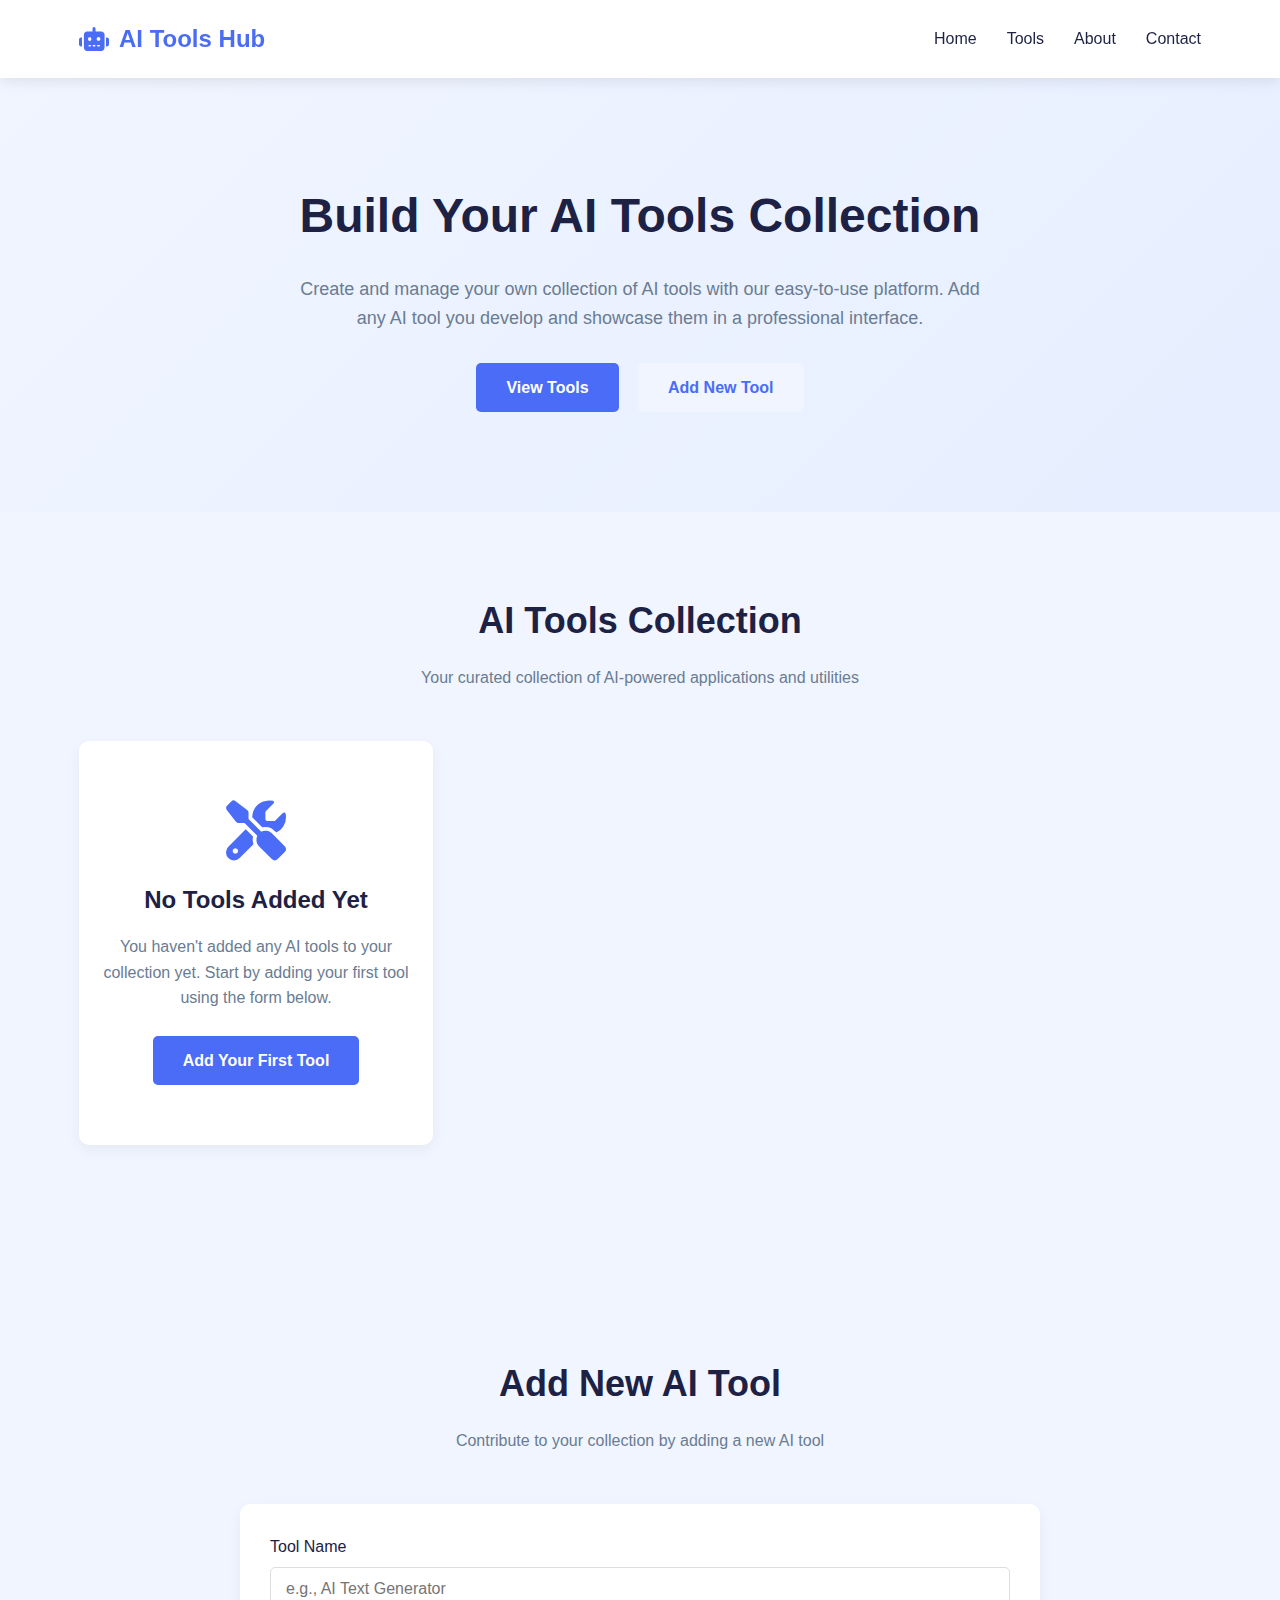
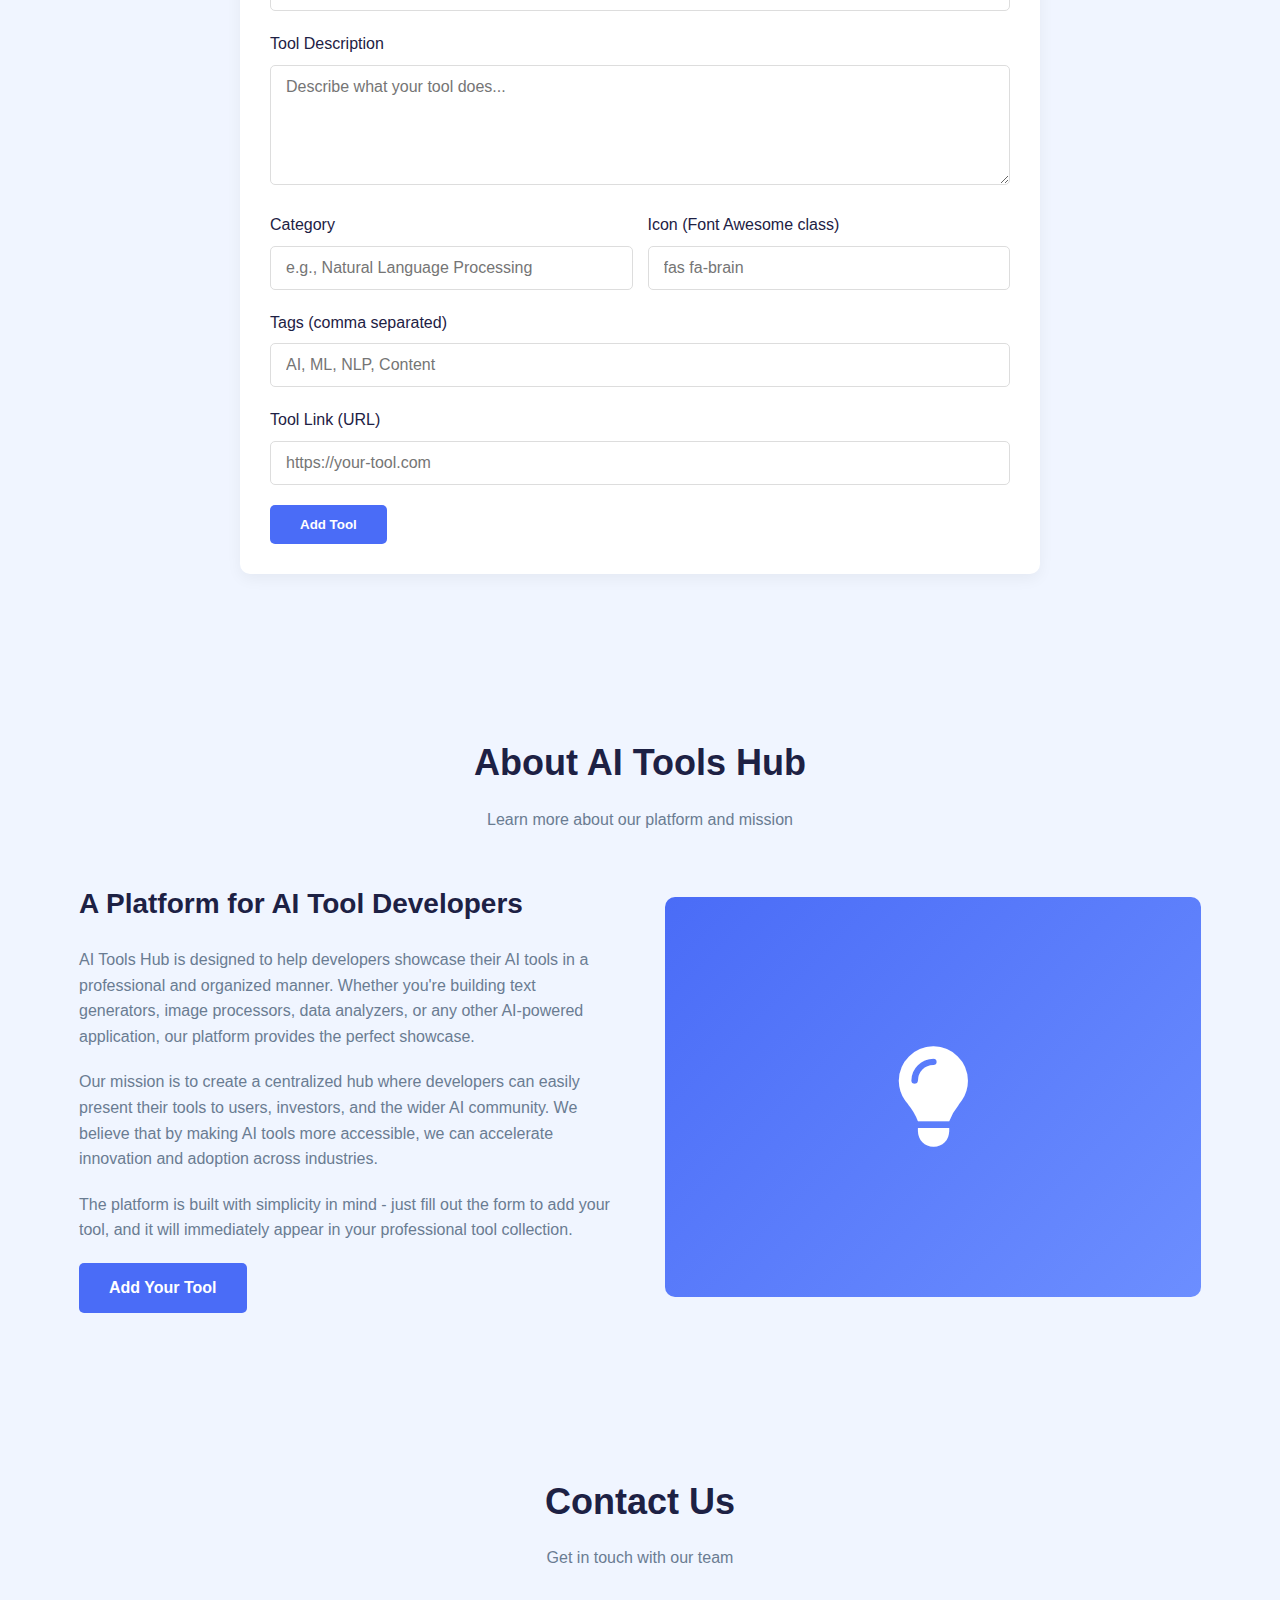
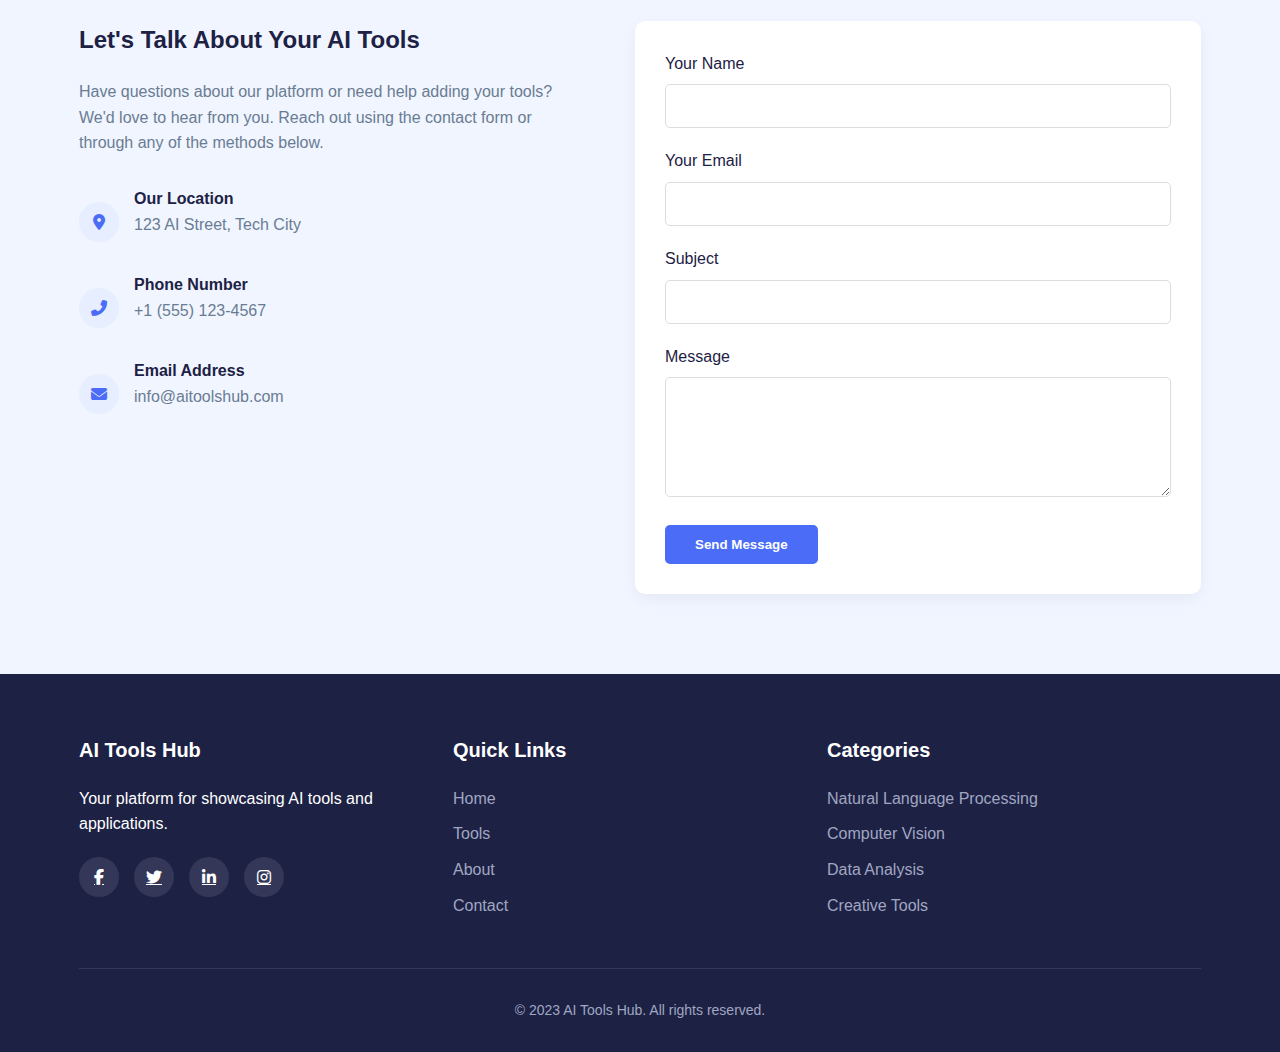
<file: deepseek_html_20251105_b201bc.html>
<!DOCTYPE html>
<html lang="en">
<head>
    <meta charset="UTF-8">
    <meta name="viewport" content="width=device-width, initial-scale=1.0">
    <title>AI Tools Hub - Platform</title>
    <link rel="stylesheet" href="https://cdnjs.cloudflare.com/ajax/libs/font-awesome/6.4.0/css/all.min.css">
    <style>
        * {
            margin: 0;
            padding: 0;
            box-sizing: border-box;
            font-family: 'Segoe UI', Tahoma, Geneva, Verdana, sans-serif;
        }

        :root {
            --primary: #4a6cf7;
            --secondary: #6a7c92;
            --dark: #1d2144;
            --light: #f5f8ff;
            --success: #34c759;
            --warning: #ff9500;
            --danger: #ff3b30;
        }

        body {
            background-color: #f0f5ff;
            color: var(--dark);
            line-height: 1.6;
        }

        .container {
            width: 90%;
            max-width: 1200px;
            margin: 0 auto;
            padding: 0 15px;
        }

        /* Header Styles */
        header {
            background-color: white;
            box-shadow: 0 2px 15px rgba(0, 0, 0, 0.1);
            position: sticky;
            top: 0;
            z-index: 1000;
        }

        nav {
            display: flex;
            justify-content: space-between;
            align-items: center;
            padding: 20px 0;
        }

        .logo {
            font-size: 24px;
            font-weight: 700;
            color: var(--primary);
            display: flex;
            align-items: center;
        }

        .logo i {
            margin-right: 10px;
        }

        .nav-links {
            display: flex;
            list-style: none;
        }

        .nav-links li {
            margin-left: 30px;
        }

        .nav-links a {
            text-decoration: none;
            color: var(--dark);
            font-weight: 500;
            transition: color 0.3s;
        }

        .nav-links a:hover {
            color: var(--primary);
        }

        .mobile-menu {
            display: none;
            font-size: 24px;
            cursor: pointer;
        }

        /* Hero Section */
        .hero {
            padding: 100px 0;
            background: linear-gradient(135deg, #f0f5ff 0%, #e6eeff 100%);
            text-align: center;
        }

        .hero h1 {
            font-size: 48px;
            margin-bottom: 20px;
            color: var(--dark);
        }

        .hero p {
            font-size: 18px;
            color: var(--secondary);
            max-width: 700px;
            margin: 0 auto 30px;
        }

        .btn {
            display: inline-block;
            padding: 12px 30px;
            background-color: var(--primary);
            color: white;
            border-radius: 5px;
            text-decoration: none;
            font-weight: 600;
            transition: all 0.3s;
            border: none;
            cursor: pointer;
        }

        .btn:hover {
            background-color: #3a5ce5;
            transform: translateY(-2px);
            box-shadow: 0 5px 15px rgba(74, 108, 247, 0.3);
        }

        .btn-secondary {
            background-color: #f0f5ff;
            color: var(--primary);
        }

        .btn-secondary:hover {
            background-color: #e6eeff;
        }

        /* Section Styles */
        section {
            padding: 80px 0;
        }

        .section-title {
            text-align: center;
            margin-bottom: 50px;
        }

        .section-title h2 {
            font-size: 36px;
            color: var(--dark);
            margin-bottom: 15px;
        }

        .section-title p {
            color: var(--secondary);
            max-width: 600px;
            margin: 0 auto;
        }

        /* Tools Section */
        .tools-grid {
            display: grid;
            grid-template-columns: repeat(auto-fill, minmax(300px, 1fr));
            gap: 30px;
            margin-bottom: 50px;
        }

        .tool-card {
            background-color: white;
            border-radius: 10px;
            overflow: hidden;
            box-shadow: 0 5px 15px rgba(0, 0, 0, 0.05);
            transition: transform 0.3s, box-shadow 0.3s;
            display: flex;
            flex-direction: column;
        }

        .tool-card:hover {
            transform: translateY(-5px);
            box-shadow: 0 15px 30px rgba(0, 0, 0, 0.1);
        }

        .tool-img {
            height: 180px;
            background: linear-gradient(135deg, var(--primary) 0%, #6c8eff 100%);
            display: flex;
            align-items: center;
            justify-content: center;
            color: white;
            font-size: 50px;
        }

        .tool-content {
            padding: 25px;
            flex-grow: 1;
            display: flex;
            flex-direction: column;
        }

        .tool-content h3 {
            font-size: 20px;
            margin-bottom: 10px;
            color: var(--dark);
        }

        .tool-content p {
            color: var(--secondary);
            margin-bottom: 20px;
            font-size: 14px;
            flex-grow: 1;
        }

        .tool-tags {
            display: flex;
            flex-wrap: wrap;
            gap: 8px;
            margin-bottom: 15px;
        }

        .tool-tag {
            background-color: #e6eeff;
            color: var(--primary);
            padding: 5px 10px;
            border-radius: 20px;
            font-size: 12px;
            font-weight: 500;
        }

        .empty-state {
            text-align: center;
            padding: 60px 20px;
            background-color: white;
            border-radius: 10px;
            box-shadow: 0 5px 15px rgba(0, 0, 0, 0.05);
        }

        .empty-state i {
            font-size: 60px;
            color: var(--primary);
            margin-bottom: 20px;
        }

        .empty-state h3 {
            font-size: 24px;
            margin-bottom: 15px;
            color: var(--dark);
        }

        .empty-state p {
            color: var(--secondary);
            max-width: 500px;
            margin: 0 auto 25px;
        }

        /* Add Tool Form */
        .add-tool-form {
            background-color: white;
            border-radius: 10px;
            padding: 30px;
            box-shadow: 0 5px 15px rgba(0, 0, 0, 0.05);
            max-width: 800px;
            margin: 0 auto;
        }

        .form-group {
            margin-bottom: 20px;
        }

        .form-group label {
            display: block;
            margin-bottom: 8px;
            font-weight: 500;
            color: var(--dark);
        }

        .form-control {
            width: 100%;
            padding: 12px 15px;
            border: 1px solid #ddd;
            border-radius: 5px;
            font-size: 16px;
            transition: border 0.3s;
        }

        .form-control:focus {
            border-color: var(--primary);
            outline: none;
        }

        textarea.form-control {
            min-height: 120px;
            resize: vertical;
        }

        .form-row {
            display: flex;
            gap: 15px;
        }

        .form-row .form-group {
            flex: 1;
        }

        /* About Section */
        .about-content {
            display: flex;
            align-items: center;
            gap: 50px;
        }

        .about-text {
            flex: 1;
        }

        .about-text h3 {
            font-size: 28px;
            margin-bottom: 20px;
            color: var(--dark);
        }

        .about-text p {
            margin-bottom: 20px;
            color: var(--secondary);
        }

        .about-image {
            flex: 1;
            background: linear-gradient(135deg, var(--primary) 0%, #6c8eff 100%);
            height: 400px;
            border-radius: 10px;
            display: flex;
            align-items: center;
            justify-content: center;
            color: white;
            font-size: 100px;
        }

        /* Contact Section */
        .contact-content {
            display: flex;
            gap: 50px;
        }

        .contact-info {
            flex: 1;
        }

        .contact-info h3 {
            font-size: 24px;
            margin-bottom: 20px;
            color: var(--dark);
        }

        .contact-info p {
            margin-bottom: 20px;
            color: var(--secondary);
        }

        .contact-details {
            margin-top: 30px;
        }

        .contact-item {
            display: flex;
            align-items: center;
            margin-bottom: 15px;
        }

        .contact-item i {
            width: 40px;
            height: 40px;
            background-color: #e6eeff;
            color: var(--primary);
            border-radius: 50%;
            display: flex;
            align-items: center;
            justify-content: center;
            margin-right: 15px;
        }

        .contact-form {
            flex: 1;
            background-color: white;
            border-radius: 10px;
            padding: 30px;
            box-shadow: 0 5px 15px rgba(0, 0, 0, 0.05);
        }

        /* Footer */
        footer {
            background-color: var(--dark);
            color: white;
            padding: 60px 0 30px;
        }

        .footer-content {
            display: flex;
            justify-content: space-between;
            margin-bottom: 40px;
        }

        .footer-column {
            flex: 1;
        }

        .footer-column h3 {
            font-size: 20px;
            margin-bottom: 20px;
            color: white;
        }

        .footer-links {
            list-style: none;
        }

        .footer-links li {
            margin-bottom: 10px;
        }

        .footer-links a {
            color: #a0a7c2;
            text-decoration: none;
            transition: color 0.3s;
        }

        .footer-links a:hover {
            color: white;
        }

        .social-links {
            display: flex;
            gap: 15px;
            margin-top: 20px;
        }

        .social-links a {
            display: flex;
            align-items: center;
            justify-content: center;
            width: 40px;
            height: 40px;
            background-color: rgba(255, 255, 255, 0.1);
            border-radius: 50%;
            color: white;
            transition: background-color 0.3s;
        }

        .social-links a:hover {
            background-color: var(--primary);
        }

        .copyright {
            text-align: center;
            padding-top: 30px;
            border-top: 1px solid rgba(255, 255, 255, 0.1);
            color: #a0a7c2;
            font-size: 14px;
        }

        /* Responsive Styles */
        @media (max-width: 992px) {
            .about-content, .contact-content {
                flex-direction: column;
            }
            
            .about-image {
                order: -1;
            }
        }

        @media (max-width: 768px) {
            .nav-links {
                display: none;
            }
            
            .mobile-menu {
                display: block;
            }
            
            .hero h1 {
                font-size: 36px;
            }
            
            .form-row {
                flex-direction: column;
                gap: 0;
            }
            
            .footer-content {
                flex-direction: column;
                gap: 30px;
            }
        }
    </style>
</head>
<body>
    <!-- Header -->
    <header>
        <div class="container">
            <nav>
                <div class="logo">
                    <i class="fas fa-robot"></i>
                    AI Tools Hub
                </div>
                <ul class="nav-links">
                    <li><a href="#home">Home</a></li>
                    <li><a href="#tools">Tools</a></li>
                    <li><a href="#about">About</a></li>
                    <li><a href="#contact">Contact</a></li>
                </ul>
                <div class="mobile-menu">
                    <i class="fas fa-bars"></i>
                </div>
            </nav>
        </div>
    </header>

    <!-- Hero Section -->
    <section class="hero" id="home">
        <div class="container">
            <h1>Build Your AI Tools Collection</h1>
            <p>Create and manage your own collection of AI tools with our easy-to-use platform. Add any AI tool you develop and showcase them in a professional interface.</p>
            <a href="#tools" class="btn">View Tools</a>
            <a href="#add-tool" class="btn btn-secondary" style="margin-left: 15px;">Add New Tool</a>
        </div>
    </section>

    <!-- Tools Section -->
    <section id="tools">
        <div class="container">
            <div class="section-title">
                <h2>AI Tools Collection</h2>
                <p>Your curated collection of AI-powered applications and utilities</p>
            </div>
            
            <div class="tools-grid" id="toolsContainer">
                <!-- Tools will be dynamically added here -->
                <div class="empty-state">
                    <i class="fas fa-tools"></i>
                    <h3>No Tools Added Yet</h3>
                    <p>You haven't added any AI tools to your collection yet. Start by adding your first tool using the form below.</p>
                    <a href="#add-tool" class="btn">Add Your First Tool</a>
                </div>
            </div>
        </div>
    </section>

    <!-- Add Tool Form -->
    <section id="add-tool">
        <div class="container">
            <div class="section-title">
                <h2>Add New AI Tool</h2>
                <p>Contribute to your collection by adding a new AI tool</p>
            </div>
            
            <div class="add-tool-form">
                <form id="toolForm">
                    <div class="form-group">
                        <label for="toolName">Tool Name</label>
                        <input type="text" id="toolName" class="form-control" placeholder="e.g., AI Text Generator" required>
                    </div>
                    
                    <div class="form-group">
                        <label for="toolDescription">Tool Description</label>
                        <textarea id="toolDescription" class="form-control" placeholder="Describe what your tool does..." required></textarea>
                    </div>
                    
                    <div class="form-row">
                        <div class="form-group">
                            <label for="toolCategory">Category</label>
                            <input type="text" id="toolCategory" class="form-control" placeholder="e.g., Natural Language Processing" required>
                        </div>
                        
                        <div class="form-group">
                            <label for="toolIcon">Icon (Font Awesome class)</label>
                            <input type="text" id="toolIcon" class="form-control" placeholder="fas fa-brain" required>
                        </div>
                    </div>
                    
                    <div class="form-group">
                        <label for="toolTags">Tags (comma separated)</label>
                        <input type="text" id="toolTags" class="form-control" placeholder="AI, ML, NLP, Content" required>
                    </div>
                    
                    <div class="form-group">
                        <label for="toolLink">Tool Link (URL)</label>
                        <input type="url" id="toolLink" class="form-control" placeholder="https://your-tool.com" required>
                    </div>
                    
                    <button type="submit" class="btn">Add Tool</button>
                </form>
            </div>
        </div>
    </section>

    <!-- About Section -->
    <section id="about">
        <div class="container">
            <div class="section-title">
                <h2>About AI Tools Hub</h2>
                <p>Learn more about our platform and mission</p>
            </div>
            
            <div class="about-content">
                <div class="about-text">
                    <h3>A Platform for AI Tool Developers</h3>
                    <p>AI Tools Hub is designed to help developers showcase their AI tools in a professional and organized manner. Whether you're building text generators, image processors, data analyzers, or any other AI-powered application, our platform provides the perfect showcase.</p>
                    <p>Our mission is to create a centralized hub where developers can easily present their tools to users, investors, and the wider AI community. We believe that by making AI tools more accessible, we can accelerate innovation and adoption across industries.</p>
                    <p>The platform is built with simplicity in mind - just fill out the form to add your tool, and it will immediately appear in your professional tool collection.</p>
                    <a href="#add-tool" class="btn">Add Your Tool</a>
                </div>
                <div class="about-image">
                    <i class="fas fa-lightbulb"></i>
                </div>
            </div>
        </div>
    </section>

    <!-- Contact Section -->
    <section id="contact">
        <div class="container">
            <div class="section-title">
                <h2>Contact Us</h2>
                <p>Get in touch with our team</p>
            </div>
            
            <div class="contact-content">
                <div class="contact-info">
                    <h3>Let's Talk About Your AI Tools</h3>
                    <p>Have questions about our platform or need help adding your tools? We'd love to hear from you. Reach out using the contact form or through any of the methods below.</p>
                    
                    <div class="contact-details">
                        <div class="contact-item">
                            <i class="fas fa-map-marker-alt"></i>
                            <div>
                                <h4>Our Location</h4>
                                <p>123 AI Street, Tech City</p>
                            </div>
                        </div>
                        
                        <div class="contact-item">
                            <i class="fas fa-phone-alt"></i>
                            <div>
                                <h4>Phone Number</h4>
                                <p>+1 (555) 123-4567</p>
                            </div>
                        </div>
                        
                        <div class="contact-item">
                            <i class="fas fa-envelope"></i>
                            <div>
                                <h4>Email Address</h4>
                                <p>info@aitoolshub.com</p>
                            </div>
                        </div>
                    </div>
                </div>
                
                <div class="contact-form">
                    <form id="contactForm">
                        <div class="form-group">
                            <label for="name">Your Name</label>
                            <input type="text" id="name" class="form-control" required>
                        </div>
                        
                        <div class="form-group">
                            <label for="email">Your Email</label>
                            <input type="email" id="email" class="form-control" required>
                        </div>
                        
                        <div class="form-group">
                            <label for="subject">Subject</label>
                            <input type="text" id="subject" class="form-control" required>
                        </div>
                        
                        <div class="form-group">
                            <label for="message">Message</label>
                            <textarea id="message" class="form-control" required></textarea>
                        </div>
                        
                        <button type="submit" class="btn">Send Message</button>
                    </form>
                </div>
            </div>
        </div>
    </section>

    <!-- Footer -->
    <footer>
        <div class="container">
            <div class="footer-content">
                <div class="footer-column">
                    <h3>AI Tools Hub</h3>
                    <p>Your platform for showcasing AI tools and applications.</p>
                    <div class="social-links">
                        <a href="#"><i class="fab fa-facebook-f"></i></a>
                        <a href="#"><i class="fab fa-twitter"></i></a>
                        <a href="#"><i class="fab fa-linkedin-in"></i></a>
                        <a href="#"><i class="fab fa-instagram"></i></a>
                    </div>
                </div>
                
                <div class="footer-column">
                    <h3>Quick Links</h3>
                    <ul class="footer-links">
                        <li><a href="#home">Home</a></li>
                        <li><a href="#tools">Tools</a></li>
                        <li><a href="#about">About</a></li>
                        <li><a href="#contact">Contact</a></li>
                    </ul>
                </div>
                
                <div class="footer-column">
                    <h3>Categories</h3>
                    <ul class="footer-links">
                        <li><a href="#">Natural Language Processing</a></li>
                        <li><a href="#">Computer Vision</a></li>
                        <li><a href="#">Data Analysis</a></li>
                        <li><a href="#">Creative Tools</a></li>
                    </ul>
                </div>
            </div>
            
            <div class="copyright">
                <p>&copy; 2023 AI Tools Hub. All rights reserved.</p>
            </div>
        </div>
    </footer>

    <script>
        // DOM Elements
        const toolsContainer = document.getElementById('toolsContainer');
        const toolForm = document.getElementById('toolForm');
        const contactForm = document.getElementById('contactForm');

        // Initialize tools from localStorage or set empty array
        let tools = JSON.parse(localStorage.getItem('aiTools')) || [];

        // Initialize the page
        document.addEventListener('DOMContentLoaded', function() {
            renderTools();
        });

        // Render tools to the page
        function renderTools() {
            toolsContainer.innerHTML = '';
            
            if (tools.length === 0) {
                toolsContainer.innerHTML = `
                    <div class="empty-state">
                        <i class="fas fa-tools"></i>
                        <h3>No Tools Added Yet</h3>
                        <p>You haven't added any AI tools to your collection yet. Start by adding your first tool using the form below.</p>
                        <a href="#add-tool" class="btn">Add Your First Tool</a>
                    </div>
                `;
                return;
            }
            
            tools.forEach((tool, index) => {
                const toolCard = document.createElement('div');
                toolCard.className = 'tool-card';
                
                toolCard.innerHTML = `
                    <div class="tool-img">
                        <i class="${tool.icon}"></i>
                    </div>
                    <div class="tool-content">
                        <h3>${tool.name}</h3>
                        <p>${tool.description}</p>
                        <div class="tool-tags">
                            ${tool.tags.map(tag => `<span class="tool-tag">${tag}</span>`).join('')}
                        </div>
                        <a href="${tool.link}" class="btn" target="_blank">Use Tool</a>
                    </div>
                `;
                
                toolsContainer.appendChild(toolCard);
            });
        }

        // Handle tool form submission
        toolForm.addEventListener('submit', (e) => {
            e.preventDefault();
            
            // Get form values
            const name = document.getElementById('toolName').value;
            const description = document.getElementById('toolDescription').value;
            const category = document.getElementById('toolCategory').value;
            const icon = document.getElementById('toolIcon').value;
            const tags = document.getElementById('toolTags').value.split(',').map(tag => tag.trim());
            const link = document.getElementById('toolLink').value;
            
            // Create new tool object
            const newTool = {
                name,
                description,
                category,
                icon,
                tags,
                link
            };
            
            // Add new tool to array
            tools.push(newTool);
            
            // Save to localStorage
            localStorage.setItem('aiTools', JSON.stringify(tools));
            
            // Render updated tools
            renderTools();
            
            // Reset form
            toolForm.reset();
            
            // Show success message
            alert('Tool added successfully!');
            
            // Scroll to tools section
            document.getElementById('tools').scrollIntoView({ behavior: 'smooth' });
        });

        // Handle contact form submission
        contactForm.addEventListener('submit', (e) => {
            e.preventDefault();
            alert('Thank you for your message! We will get back to you soon.');
            contactForm.reset();
        });

        // Smooth scrolling for navigation links
        document.querySelectorAll('a[href^="#"]').forEach(anchor => {
            anchor.addEventListener('click', function (e) {
                e.preventDefault();
                
                const targetId = this.getAttribute('href');
                if (targetId === '#') return;
                
                const targetElement = document.querySelector(targetId);
                if (targetElement) {
                    targetElement.scrollIntoView({
                        behavior: 'smooth'
                    });
                }
            });
        });

        // Mobile menu toggle
        const mobileMenu = document.querySelector('.mobile-menu');
        const navLinks = document.querySelector('.nav-links');
        
        mobileMenu.addEventListener('click', () => {
            navLinks.style.display = navLinks.style.display === 'flex' ? 'none' : 'flex';
        });
    </script>
</body>
</html>
</file>
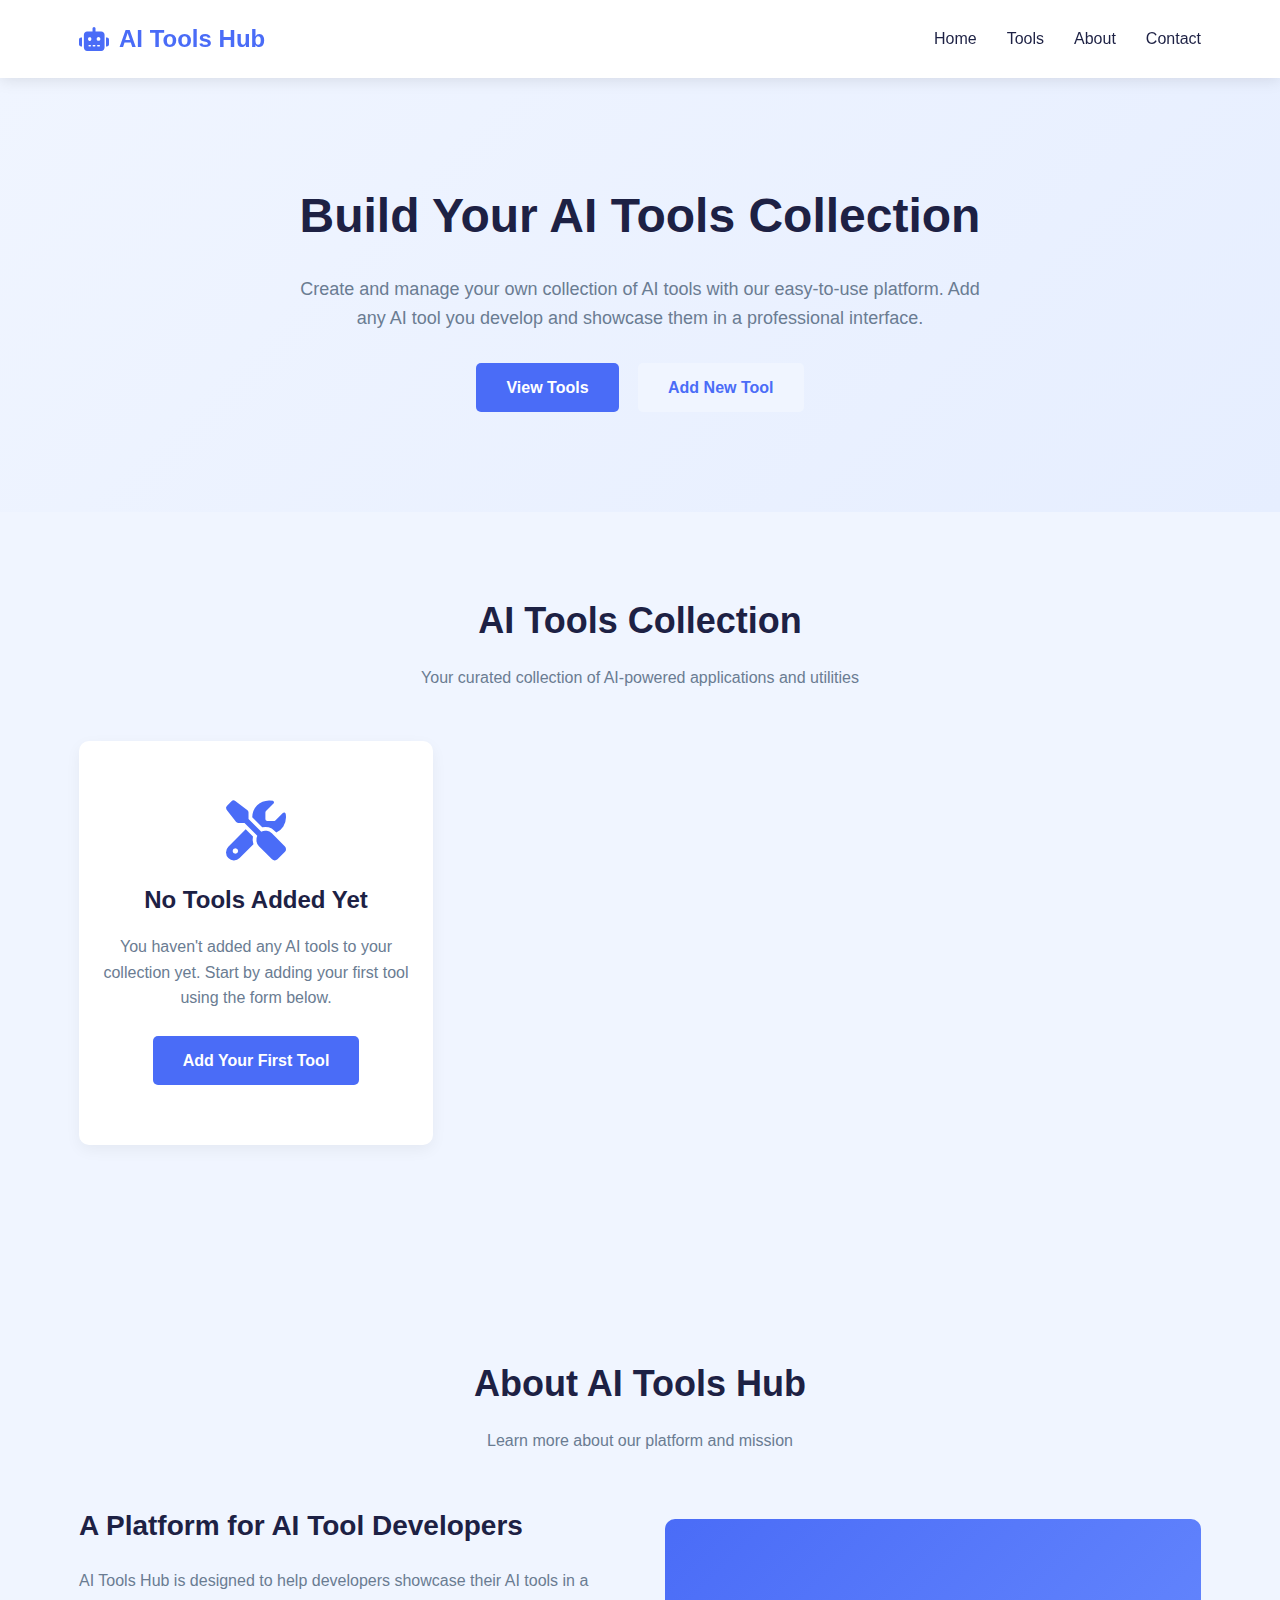
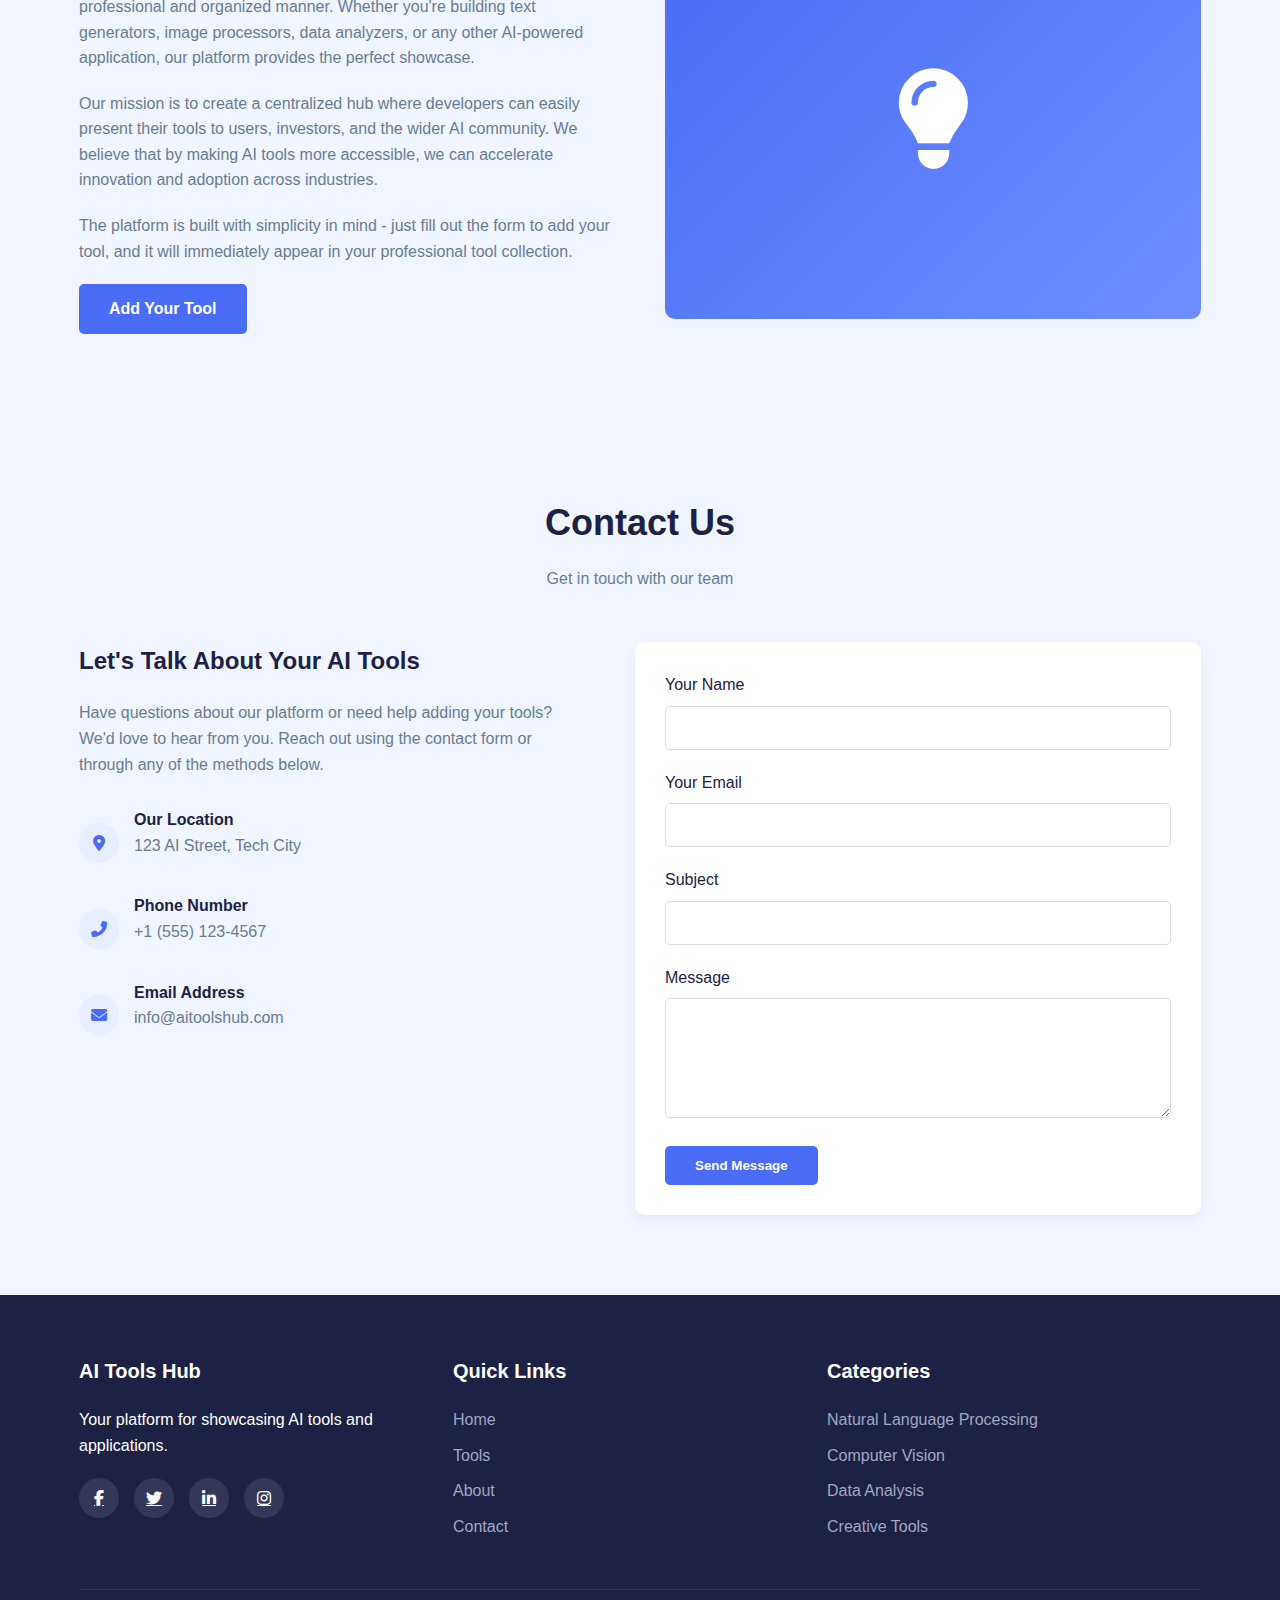
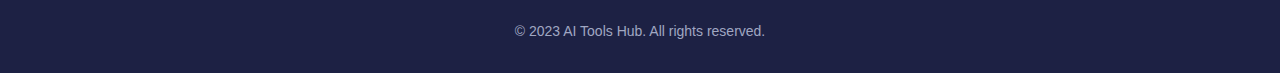
<file: ind.html>
<!DOCTYPE html>
<html lang="en">
<head>
    <meta charset="UTF-8">
    <meta name="viewport" content="width=device-width, initial-scale=1.0">
    <title>AI Tools Hub - Platform</title>
    <link rel="stylesheet" href="https://cdnjs.cloudflare.com/ajax/libs/font-awesome/6.4.0/css/all.min.css">
    <style>
        * {
            margin: 0;
            padding: 0;
            box-sizing: border-box;
            font-family: 'Segoe UI', Tahoma, Geneva, Verdana, sans-serif;
        }

        :root {
            --primary: #4a6cf7;
            --secondary: #6a7c92;
            --dark: #1d2144;
            --light: #f5f8ff;
            --success: #34c759;
            --warning: #ff9500;
            --danger: #ff3b30;
        }

        body {
            background-color: #f0f5ff;
            color: var(--dark);
            line-height: 1.6;
        }

        .container {
            width: 90%;
            max-width: 1200px;
            margin: 0 auto;
            padding: 0 15px;
        }

        /* Header Styles */
        header {
            background-color: white;
            box-shadow: 0 2px 15px rgba(0, 0, 0, 0.1);
            position: sticky;
            top: 0;
            z-index: 1000;
        }

        nav {
            display: flex;
            justify-content: space-between;
            align-items: center;
            padding: 20px 0;
        }

        .logo {
            font-size: 24px;
            font-weight: 700;
            color: var(--primary);
            display: flex;
            align-items: center;
        }

        .logo i {
            margin-right: 10px;
        }

        .nav-links {
            display: flex;
            list-style: none;
        }

        .nav-links li {
            margin-left: 30px;
        }

        .nav-links a {
            text-decoration: none;
            color: var(--dark);
            font-weight: 500;
            transition: color 0.3s;
        }

        .nav-links a:hover {
            color: var(--primary);
        }

        .mobile-menu {
            display: none;
            font-size: 24px;
            cursor: pointer;
        }

        /* Hero Section */
        .hero {
            padding: 100px 0;
            background: linear-gradient(135deg, #f0f5ff 0%, #e6eeff 100%);
            text-align: center;
        }

        .hero h1 {
            font-size: 48px;
            margin-bottom: 20px;
            color: var(--dark);
        }

        .hero p {
            font-size: 18px;
            color: var(--secondary);
            max-width: 700px;
            margin: 0 auto 30px;
        }

        .btn {
            display: inline-block;
            padding: 12px 30px;
            background-color: var(--primary);
            color: white;
            border-radius: 5px;
            text-decoration: none;
            font-weight: 600;
            transition: all 0.3s;
            border: none;
            cursor: pointer;
        }

        .btn:hover {
            background-color: #3a5ce5;
            transform: translateY(-2px);
            box-shadow: 0 5px 15px rgba(74, 108, 247, 0.3);
        }

        .btn-secondary {
            background-color: #f0f5ff;
            color: var(--primary);
        }

        .btn-secondary:hover {
            background-color: #e6eeff;
        }

        /* Section Styles */
        section {
            padding: 80px 0;
        }

        .section-title {
            text-align: center;
            margin-bottom: 50px;
        }

        .section-title h2 {
            font-size: 36px;
            color: var(--dark);
            margin-bottom: 15px;
        }

        .section-title p {
            color: var(--secondary);
            max-width: 600px;
            margin: 0 auto;
        }

        /* Tools Section */
        .tools-grid {
            display: grid;
            grid-template-columns: repeat(auto-fill, minmax(300px, 1fr));
            gap: 30px;
            margin-bottom: 50px;
        }

        .tool-card {
            background-color: white;
            border-radius: 10px;
            overflow: hidden;
            box-shadow: 0 5px 15px rgba(0, 0, 0, 0.05);
            transition: transform 0.3s, box-shadow 0.3s;
            display: flex;
            flex-direction: column;
        }

        .tool-card:hover {
            transform: translateY(-5px);
            box-shadow: 0 15px 30px rgba(0, 0, 0, 0.1);
        }

        .tool-img {
            height: 180px;
            background: linear-gradient(135deg, var(--primary) 0%, #6c8eff 100%);
            display: flex;
            align-items: center;
            justify-content: center;
            color: white;
            font-size: 50px;
        }

        .tool-content {
            padding: 25px;
            flex-grow: 1;
            display: flex;
            flex-direction: column;
        }

        .tool-content h3 {
            font-size: 20px;
            margin-bottom: 10px;
            color: var(--dark);
        }

        .tool-content p {
            color: var(--secondary);
            margin-bottom: 20px;
            font-size: 14px;
            flex-grow: 1;
        }

        .tool-tags {
            display: flex;
            flex-wrap: wrap;
            gap: 8px;
            margin-bottom: 15px;
        }

        .tool-tag {
            background-color: #e6eeff;
            color: var(--primary);
            padding: 5px 10px;
            border-radius: 20px;
            font-size: 12px;
            font-weight: 500;
        }

        .empty-state {
            text-align: center;
            padding: 60px 20px;
            background-color: white;
            border-radius: 10px;
            box-shadow: 0 5px 15px rgba(0, 0, 0, 0.05);
        }

        .empty-state i {
            font-size: 60px;
            color: var(--primary);
            margin-bottom: 20px;
        }

        .empty-state h3 {
            font-size: 24px;
            margin-bottom: 15px;
            color: var(--dark);
        }

        .empty-state p {
            color: var(--secondary);
            max-width: 500px;
            margin: 0 auto 25px;
        }

        /* Add Tool Form */
        .add-tool-form {
            background-color: white;
            border-radius: 10px;
            padding: 30px;
            box-shadow: 0 5px 15px rgba(0, 0, 0, 0.05);
            max-width: 800px;
            margin: 0 auto;
        }

        .form-group {
            margin-bottom: 20px;
        }

        .form-group label {
            display: block;
            margin-bottom: 8px;
            font-weight: 500;
            color: var(--dark);
        }

        .form-control {
            width: 100%;
            padding: 12px 15px;
            border: 1px solid #ddd;
            border-radius: 5px;
            font-size: 16px;
            transition: border 0.3s;
        }

        .form-control:focus {
            border-color: var(--primary);
            outline: none;
        }

        textarea.form-control {
            min-height: 120px;
            resize: vertical;
        }

        .form-row {
            display: flex;
            gap: 15px;
        }

        .form-row .form-group {
            flex: 1;
        }

        /* About Section */
        .about-content {
            display: flex;
            align-items: center;
            gap: 50px;
        }

        .about-text {
            flex: 1;
        }

        .about-text h3 {
            font-size: 28px;
            margin-bottom: 20px;
            color: var(--dark);
        }

        .about-text p {
            margin-bottom: 20px;
            color: var(--secondary);
        }

        .about-image {
            flex: 1;
            background: linear-gradient(135deg, var(--primary) 0%, #6c8eff 100%);
            height: 400px;
            border-radius: 10px;
            display: flex;
            align-items: center;
            justify-content: center;
            color: white;
            font-size: 100px;
        }

        /* Contact Section */
        .contact-content {
            display: flex;
            gap: 50px;
        }

        .contact-info {
            flex: 1;
        }

        .contact-info h3 {
            font-size: 24px;
            margin-bottom: 20px;
            color: var(--dark);
        }

        .contact-info p {
            margin-bottom: 20px;
            color: var(--secondary);
        }

        .contact-details {
            margin-top: 30px;
        }

        .contact-item {
            display: flex;
            align-items: center;
            margin-bottom: 15px;
        }

        .contact-item i {
            width: 40px;
            height: 40px;
            background-color: #e6eeff;
            color: var(--primary);
            border-radius: 50%;
            display: flex;
            align-items: center;
            justify-content: center;
            margin-right: 15px;
        }

        .contact-form {
            flex: 1;
            background-color: white;
            border-radius: 10px;
            padding: 30px;
            box-shadow: 0 5px 15px rgba(0, 0, 0, 0.05);
        }

        /* Footer */
        footer {
            background-color: var(--dark);
            color: white;
            padding: 60px 0 30px;
        }

        .footer-content {
            display: flex;
            justify-content: space-between;
            margin-bottom: 40px;
        }

        .footer-column {
            flex: 1;
        }

        .footer-column h3 {
            font-size: 20px;
            margin-bottom: 20px;
            color: white;
        }

        .footer-links {
            list-style: none;
        }

        .footer-links li {
            margin-bottom: 10px;
        }

        .footer-links a {
            color: #a0a7c2;
            text-decoration: none;
            transition: color 0.3s;
        }

        .footer-links a:hover {
            color: white;
        }

        .social-links {
            display: flex;
            gap: 15px;
            margin-top: 20px;
        }

        .social-links a {
            display: flex;
            align-items: center;
            justify-content: center;
            width: 40px;
            height: 40px;
            background-color: rgba(255, 255, 255, 0.1);
            border-radius: 50%;
            color: white;
            transition: background-color 0.3s;
        }

        .social-links a:hover {
            background-color: var(--primary);
        }

        .copyright {
            text-align: center;
            padding-top: 30px;
            border-top: 1px solid rgba(255, 255, 255, 0.1);
            color: #a0a7c2;
            font-size: 14px;
        }

        /* Responsive Styles */
        @media (max-width: 992px) {
            .about-content, .contact-content {
                flex-direction: column;
            }
            
            .about-image {
                order: -1;
            }
        }

        @media (max-width: 768px) {
            .nav-links {
                display: none;
            }
            
            .mobile-menu {
                display: block;
            }
            
            .hero h1 {
                font-size: 36px;
            }
            
            .form-row {
                flex-direction: column;
                gap: 0;
            }
            
            .footer-content {
                flex-direction: column;
                gap: 30px;
            }
        }
    </style>
</head>
<body>
    <!-- Header -->
    <header>
        <div class="container">
            <nav>
                <div class="logo">
                    <i class="fas fa-robot"></i>
                    AI Tools Hub
                </div>
                <ul class="nav-links">
                    <li><a href="#home">Home</a></li>
                    <li><a href="#tools">Tools</a></li>
                    <li><a href="#about">About</a></li>
                    <li><a href="#contact">Contact</a></li>
                </ul>
                <div class="mobile-menu">
                    <i class="fas fa-bars"></i>
                </div>
            </nav>
        </div>
    </header>

    <!-- Hero Section -->
    <section class="hero" id="home">
        <div class="container">
            <h1>Build Your AI Tools Collection</h1>
            <p>Create and manage your own collection of AI tools with our easy-to-use platform. Add any AI tool you develop and showcase them in a professional interface.</p>
            <a href="#tools" class="btn">View Tools</a>
            <a href="#add-tool" class="btn btn-secondary" style="margin-left: 15px;">Add New Tool</a>
        </div>
    </section>

    <!-- Tools Section -->
    <section id="tools">
        <div class="container">
            <div class="section-title">
                <h2>AI Tools Collection</h2>
                <p>Your curated collection of AI-powered applications and utilities</p>
            </div>
            
            <div class="tools-grid" id="toolsContainer">
                <!-- Tools will be dynamically added here -->
                <div class="empty-state">
                    <i class="fas fa-tools"></i>
                    <h3>No Tools Added Yet</h3>
                    <p>You haven't added any AI tools to your collection yet. Start by adding your first tool using the form below.</p>
                    <a href="#add-tool" class="btn">Add Your First Tool</a>
                </div>
            </div>
        </div>
    </section>

    <!-- Add Tool Form -->
   

    <!-- About Section -->
    <section id="about">
        <div class="container">
            <div class="section-title">
                <h2>About AI Tools Hub</h2>
                <p>Learn more about our platform and mission</p>
            </div>
            
            <div class="about-content">
                <div class="about-text">
                    <h3>A Platform for AI Tool Developers</h3>
                    <p>AI Tools Hub is designed to help developers showcase their AI tools in a professional and organized manner. Whether you're building text generators, image processors, data analyzers, or any other AI-powered application, our platform provides the perfect showcase.</p>
                    <p>Our mission is to create a centralized hub where developers can easily present their tools to users, investors, and the wider AI community. We believe that by making AI tools more accessible, we can accelerate innovation and adoption across industries.</p>
                    <p>The platform is built with simplicity in mind - just fill out the form to add your tool, and it will immediately appear in your professional tool collection.</p>
                    <a href="#add-tool" class="btn">Add Your Tool</a>
                </div>
                <div class="about-image">
                    <i class="fas fa-lightbulb"></i>
                </div>
            </div>
        </div>
    </section>

    <!-- Contact Section -->
    <section id="contact">
        <div class="container">
            <div class="section-title">
                <h2>Contact Us</h2>
                <p>Get in touch with our team</p>
            </div>
            
            <div class="contact-content">
                <div class="contact-info">
                    <h3>Let's Talk About Your AI Tools</h3>
                    <p>Have questions about our platform or need help adding your tools? We'd love to hear from you. Reach out using the contact form or through any of the methods below.</p>
                    
                    <div class="contact-details">
                        <div class="contact-item">
                            <i class="fas fa-map-marker-alt"></i>
                            <div>
                                <h4>Our Location</h4>
                                <p>123 AI Street, Tech City</p>
                            </div>
                        </div>
                        
                        <div class="contact-item">
                            <i class="fas fa-phone-alt"></i>
                            <div>
                                <h4>Phone Number</h4>
                                <p>+1 (555) 123-4567</p>
                            </div>
                        </div>
                        
                        <div class="contact-item">
                            <i class="fas fa-envelope"></i>
                            <div>
                                <h4>Email Address</h4>
                                <p>info@aitoolshub.com</p>
                            </div>
                        </div>
                    </div>
                </div>
                
                <div class="contact-form">
                    <form id="contactForm">
                        <div class="form-group">
                            <label for="name">Your Name</label>
                            <input type="text" id="name" class="form-control" required>
                        </div>
                        
                        <div class="form-group">
                            <label for="email">Your Email</label>
                            <input type="email" id="email" class="form-control" required>
                        </div>
                        
                        <div class="form-group">
                            <label for="subject">Subject</label>
                            <input type="text" id="subject" class="form-control" required>
                        </div>
                        
                        <div class="form-group">
                            <label for="message">Message</label>
                            <textarea id="message" class="form-control" required></textarea>
                        </div>
                        
                        <button type="submit" class="btn">Send Message</button>
                    </form>
                </div>
            </div>
        </div>
    </section>

    <!-- Footer -->
    <footer>
        <div class="container">
            <div class="footer-content">
                <div class="footer-column">
                    <h3>AI Tools Hub</h3>
                    <p>Your platform for showcasing AI tools and applications.</p>
                    <div class="social-links">
                        <a href="#"><i class="fab fa-facebook-f"></i></a>
                        <a href="#"><i class="fab fa-twitter"></i></a>
                        <a href="#"><i class="fab fa-linkedin-in"></i></a>
                        <a href="#"><i class="fab fa-instagram"></i></a>
                    </div>
                </div>
                
                <div class="footer-column">
                    <h3>Quick Links</h3>
                    <ul class="footer-links">
                        <li><a href="#home">Home</a></li>
                        <li><a href="#tools">Tools</a></li>
                        <li><a href="#about">About</a></li>
                        <li><a href="#contact">Contact</a></li>
                    </ul>
                </div>
                
                <div class="footer-column">
                    <h3>Categories</h3>
                    <ul class="footer-links">
                        <li><a href="#">Natural Language Processing</a></li>
                        <li><a href="#">Computer Vision</a></li>
                        <li><a href="#">Data Analysis</a></li>
                        <li><a href="#">Creative Tools</a></li>
                    </ul>
                </div>
            </div>
            
            <div class="copyright">
                <p>&copy; 2023 AI Tools Hub. All rights reserved.</p>
            </div>
        </div>
    </footer>

    <script>
        // DOM Elements
        const toolsContainer = document.getElementById('toolsContainer');
        const toolForm = document.getElementById('toolForm');
        const contactForm = document.getElementById('contactForm');

        // Initialize tools from localStorage or set empty array
        let tools = JSON.parse(localStorage.getItem('aiTools')) || [];

        // Initialize the page
        document.addEventListener('DOMContentLoaded', function() {
            renderTools();
        });

        // Render tools to the page
        function renderTools() {
            toolsContainer.innerHTML = '';
            
            if (tools.length === 0) {
                toolsContainer.innerHTML = `
                    <div class="empty-state">
                        <i class="fas fa-tools"></i>
                        <h3>No Tools Added Yet</h3>
                        <p>You haven't added any AI tools to your collection yet. Start by adding your first tool using the form below.</p>
                        <a href="#add-tool" class="btn">Add Your First Tool</a>
                    </div>
                `;
                return;
            }
            
            tools.forEach((tool, index) => {
                const toolCard = document.createElement('div');
                toolCard.className = 'tool-card';
                
                toolCard.innerHTML = `
                    <div class="tool-img">
                        <i class="${tool.icon}"></i>
                    </div>
                    <div class="tool-content">
                        <h3>${tool.name}</h3>
                        <p>${tool.description}</p>
                        <div class="tool-tags">
                            ${tool.tags.map(tag => `<span class="tool-tag">${tag}</span>`).join('')}
                        </div>
                        <a href="${tool.link}" class="btn" target="_blank">Use Tool</a>
                    </div>
                `;
                
                toolsContainer.appendChild(toolCard);
            });
        }

        // Handle tool form submission
        toolForm.addEventListener('submit', (e) => {
            e.preventDefault();
            
            // Get form values
            const name = document.getElementById('toolName').value;
            const description = document.getElementById('toolDescription').value;
            const category = document.getElementById('toolCategory').value;
            const icon = document.getElementById('toolIcon').value;
            const tags = document.getElementById('toolTags').value.split(',').map(tag => tag.trim());
            const link = document.getElementById('toolLink').value;
            
            // Create new tool object
            const newTool = {
                name,
                description,
                category,
                icon,
                tags,
                link
            };
            
            // Add new tool to array
            tools.push(newTool);
            
            // Save to localStorage
            localStorage.setItem('aiTools', JSON.stringify(tools));
            
            // Render updated tools
            renderTools();
            
            // Reset form
            toolForm.reset();
            
            // Show success message
            alert('Tool added successfully!');
            
            // Scroll to tools section
            document.getElementById('tools').scrollIntoView({ behavior: 'smooth' });
        });

        // Handle contact form submission
        contactForm.addEventListener('submit', (e) => {
            e.preventDefault();
            alert('Thank you for your message! We will get back to you soon.');
            contactForm.reset();
        });

        // Smooth scrolling for navigation links
        document.querySelectorAll('a[href^="#"]').forEach(anchor => {
            anchor.addEventListener('click', function (e) {
                e.preventDefault();
                
                const targetId = this.getAttribute('href');
                if (targetId === '#') return;
                
                const targetElement = document.querySelector(targetId);
                if (targetElement) {
                    targetElement.scrollIntoView({
                        behavior: 'smooth'
                    });
                }
            });
        });

        // Mobile menu toggle
        const mobileMenu = document.querySelector('.mobile-menu');
        const navLinks = document.querySelector('.nav-links');
        
        mobileMenu.addEventListener('click', () => {
            navLinks.style.display = navLinks.style.display === 'flex' ? 'none' : 'flex';
        });
    </script>
</body>
</html>
</file>
